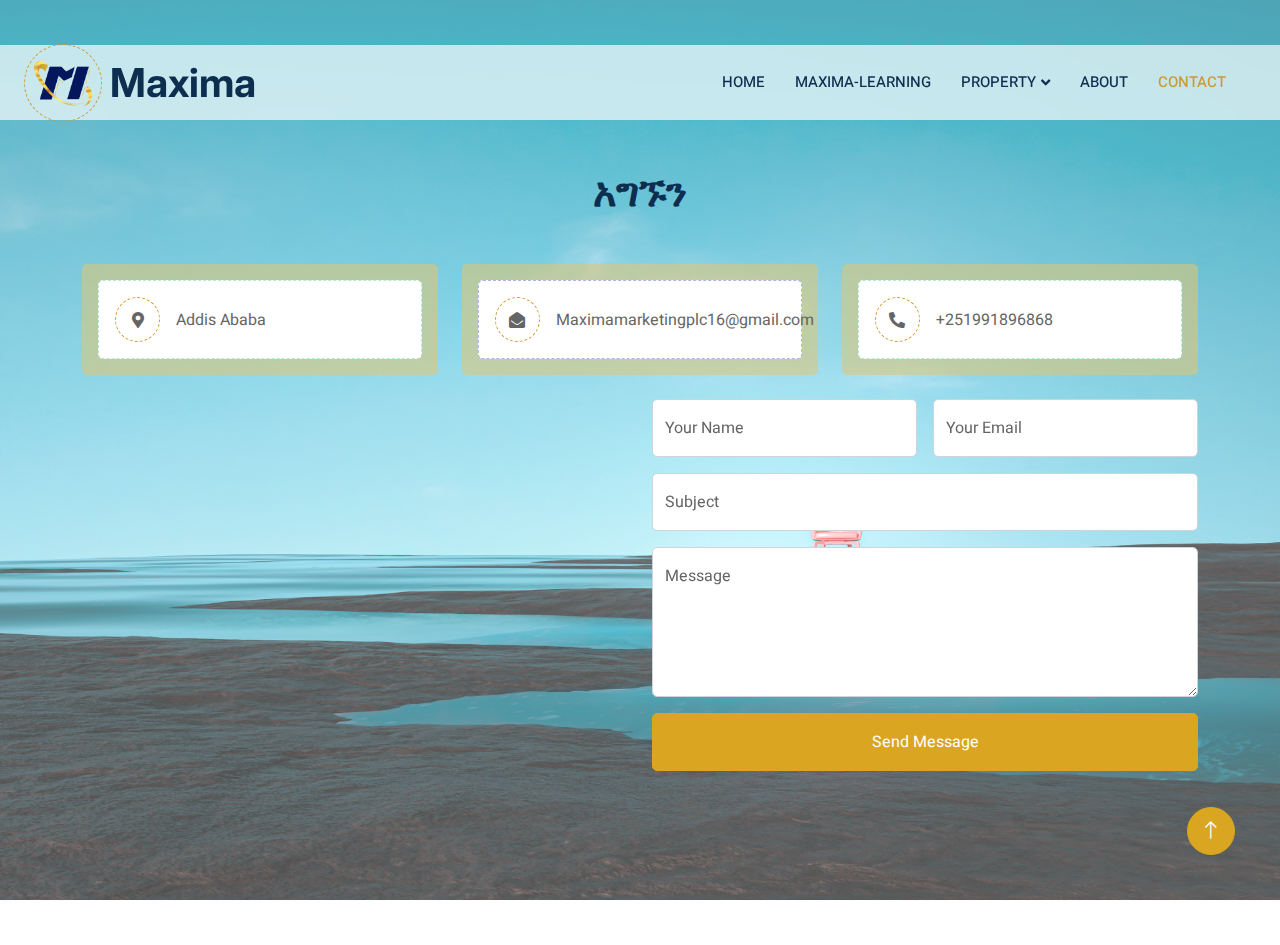
<file: contact.html>
<!DOCTYPE html>
<html lang="en">

<head>
    <meta charset="utf-8">
    <title>Maxima</title>
    <link rel="icon" href="img/maxima.png">
    <meta content="width=device-width, initial-scale=1.0" name="viewport">
    <meta content="" name="keywords">
    <meta content="" name="description">

    <!-- Favicon -->
    <link href="img/favicon.ico" rel="icon">

    <!-- Google Web Fonts -->
    <link rel="preconnect" href="https://fonts.googleapis.com">
    <link rel="preconnect" href="https://fonts.gstatic.com" crossorigin>
    <link href="https://fonts.googleapis.com/css2?family=Heebo:wght@400;500;600&family=Inter:wght@700;800&display=swap" rel="stylesheet">
    
    <!-- Icon Font Stylesheet -->
    <link href="https://cdnjs.cloudflare.com/ajax/libs/font-awesome/5.10.0/css/all.min.css" rel="stylesheet">
    <link href="https://cdn.jsdelivr.net/npm/bootstrap-icons@1.4.1/font/bootstrap-icons.css" rel="stylesheet">

    <!-- Libraries Stylesheet -->
    <link href="lib/animate/animate.min.css" rel="stylesheet">
    <link href="lib/owlcarousel/assets/owl.carousel.min.css" rel="stylesheet">

    <!-- Customized Bootstrap Stylesheet -->
    <link href="css/bootstrap.min.css" rel="stylesheet">

    <!-- Template Stylesheet -->
    <link href="css/style.css" rel="stylesheet">
</head>

<body>
    <div class="container-xxl p-0">
        <!-- Spinner Start -->
        <div id="spinner" class="show bg-white position-fixed translate-middle w-100 vh-100 top-50 start-50 d-flex align-items-center justify-content-center">
            <div class="spinner-border text-primary" style="width: 3rem; height: 3rem;" role="status">
                <span class="sr-only">Loading...</span>
            </div>
        </div>
        <!-- Spinner End -->


         <!-- Navbar Start -->
         <div class="container-fluid   nav-bar ">
          <nav class="navbar navbar-expand-lg navbar-light py-0 px-4">
              <a href="index.html" class="navbar-brand d-flex align-items-center text-center">
                  <div class="icon p-2 me-2">
                      <img class="img-fluid" src="img/logo.png" alt="Icon" style="width: 60px; height: 60px;">
                  </div>
                  <h1 class="m-0 text-primary">Maxima</h1>
              </a>
              <button type="button" class="navbar-toggler" data-bs-toggle="collapse" data-bs-target="#navbarCollapse">
                  <span class="navbar-toggler-icon"></span>
              </button>
              <div class="collapse navbar-collapse" id="navbarCollapse">
                  <div class="navbar-nav ms-auto">
                      <a href="index.html" class="nav-item nav-link ">Home</a>
                      <a href="elearning.html" class="nav-item nav-link ">Maxima-Learning</a>   
                      <div class="nav-item dropdown">
                          <a href="#" class="nav-link dropdown-toggle" data-bs-toggle="dropdown">Property</a>
                          <div class="dropdown-menu rounded-0 m-0">
                              <a href="property-list.html" class="dropdown-item">Home and Car</a>
                              
                          </div>
                      </div>
                      <a href="about.html" class="nav-item nav-link ">About</a>
                      <a href="contact.html" class="nav-item nav-link active">Contact</a>
                  
          </nav>
      </div>
      <!-- Navbar End -->
        <!-- Contact Start -->
        <div class="container-xxl py-5">
            <div class="container">
                <div class="text-center mx-auto mb-5 wow fadeInUp" data-wow-delay="0.1s" style="max-width: 600px;">
                    <h1 class="mb-3">አግኙን</h1>
                    <p></p>
                </div>
                <div class="row g-4">
                    <div class="col-12">
                        <div class="row gy-4">
                            <div class="col-md-6 col-lg-4 wow fadeIn" data-wow-delay="0.1s">
                                <div class="bg-light rounded p-3">
                                    <div class="d-flex align-items-center bg-white rounded p-3" style="border: 1px dashed rgba(0, 185, 142, .3)">
                                        <div class="icon me-3" style="width: 45px; height: 45px;">
                                            <i class="fa fa-map-marker-alt text-primary"></i>
                                        </div>
                                        <span>Addis Ababa</span>
                                    </div>
                                </div>
                            </div>
                            <div class="col-md-6 col-lg-4 wow fadeIn" data-wow-delay="0.3s">
                                <div class="bg-light rounded p-3">
                                    <div class="d-flex align-items-center bg-white rounded p-3" style="border: 1px dashed rgba(3, 0, 185, 0.3)">
                                        <div class="icon me-3" style="width: 45px; height: 45px;">
                                            <i class="fa fa-envelope-open text-primary"></i>
                                        </div>
                                        <span>Maximamarketingplc16@gmail.com</span>
                                    </div>
                                </div>
                            </div>
                            <div class="col-md-6 col-lg-4 wow fadeIn" data-wow-delay="0.5s">
                                <div class="bg-light rounded p-3">
                                    <div class="d-flex align-items-center bg-white rounded p-3" style="border: 1px dashed rgba(0, 185, 142, .3)">
                                        <div class="icon me-3" style="width: 45px; height: 45px;">
                                            <i class="fa fa-phone-alt text-primary"></i>
                                        </div>
                                        <span>+251991896868</span>
                                    </div>
                                </div>
                            </div>
                        </div>
                    </div>
                    <div class="col-md-6 wow fadeInUp" data-wow-delay="0.1s">
                        <iframe src="https://www.google.com/maps/embed?pb=!1m14!1m8!1m3!1d246.2910050970693!2d38.6942972!3d9.0037588!3m2!1i1024!2i768!4f13.1!3m3!1m2!1s0x164b8701d158fa5f%3A0xdf9855df4da945b2!2sCommercal%20Bank%20of%20Ethiopia%20Betel%20Branch!5e0!3m2!1sen!2set!4v1699549174452!5m2!1sen!2set" width="600" height="450" style="border:0;" allowfullscreen="" loading="lazy" referrerpolicy="no-referrer-when-downgrade"></iframe>
                    </div>
                    <div class="col-md-6">
                        <div class="wow fadeInUp" data-wow-delay="0.5s">
            
                            <form>
                                <div class="row g-3">
                                    <div class="col-md-6">
                                        <div class="form-floating">
                                            <input type="text" class="form-control" id="name" placeholder="Your Name">
                                            <label for="name">Your Name</label>
                                        </div>
                                    </div>
                                    <div class="col-md-6">
                                        <div class="form-floating">
                                            <input type="email" class="form-control" id="email" placeholder="Your Email">
                                            <label for="email">Your Email</label>
                                        </div>
                                    </div>
                                    <div class="col-12">
                                        <div class="form-floating">
                                            <input type="text" class="form-control" id="subject" placeholder="Subject">
                                            <label for="subject">Subject</label>
                                        </div>
                                    </div>
                                    <div class="col-12">
                                        <div class="form-floating">
                                            <textarea class="form-control" placeholder="Leave a message here" id="message" style="height: 150px"></textarea>
                                            <label for="message">Message</label>
                                        </div>
                                    </div>
                                    <div class="col-12">
                                        <button class="btn btn-primary w-100 py-3" type="submit">Send Message</button>
                                    </div>
                                </div>
                            </form>
                        </div>
                    </div>
                </div>
            </div>
        </div>
        <!-- Contact End -->

  

        <!-- Back to Top -->
        <a href="#" class="btn btn-lg btn-primary btn-lg-square back-to-top"><i class="bi bi-arrow-up"></i></a>
    </div>

    <!-- JavaScript Libraries -->
    <script src="https://code.jquery.com/jquery-3.4.1.min.js"></script>
    <script src="https://cdn.jsdelivr.net/npm/bootstrap@5.0.0/dist/js/bootstrap.bundle.min.js"></script>
    <script src="lib/wow/wow.min.js"></script>
    <script src="lib/easing/easing.min.js"></script>
    <script src="lib/waypoints/waypoints.min.js"></script>
    <script src="lib/owlcarousel/owl.carousel.min.js"></script>

    <!-- Template Javascript -->
    <script src="js/main.js"></script>

  </body>
</html>
</file>
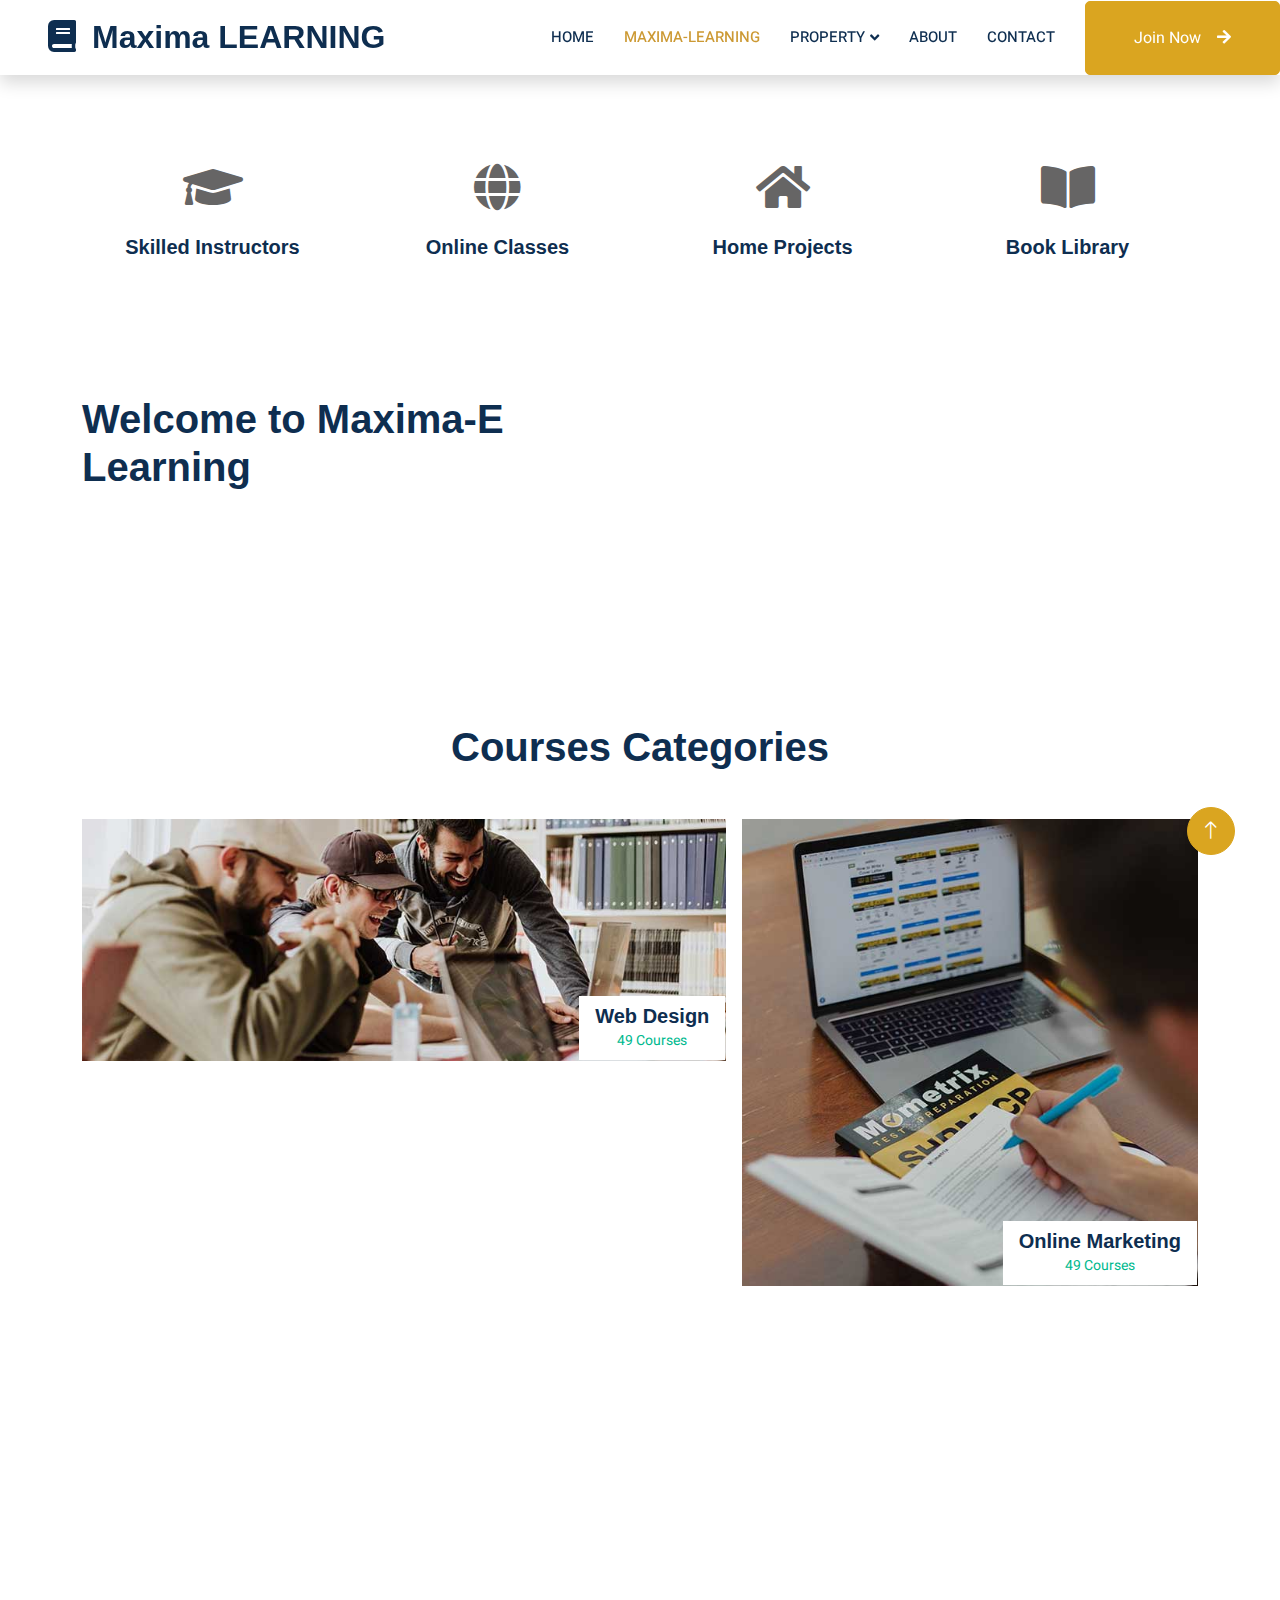
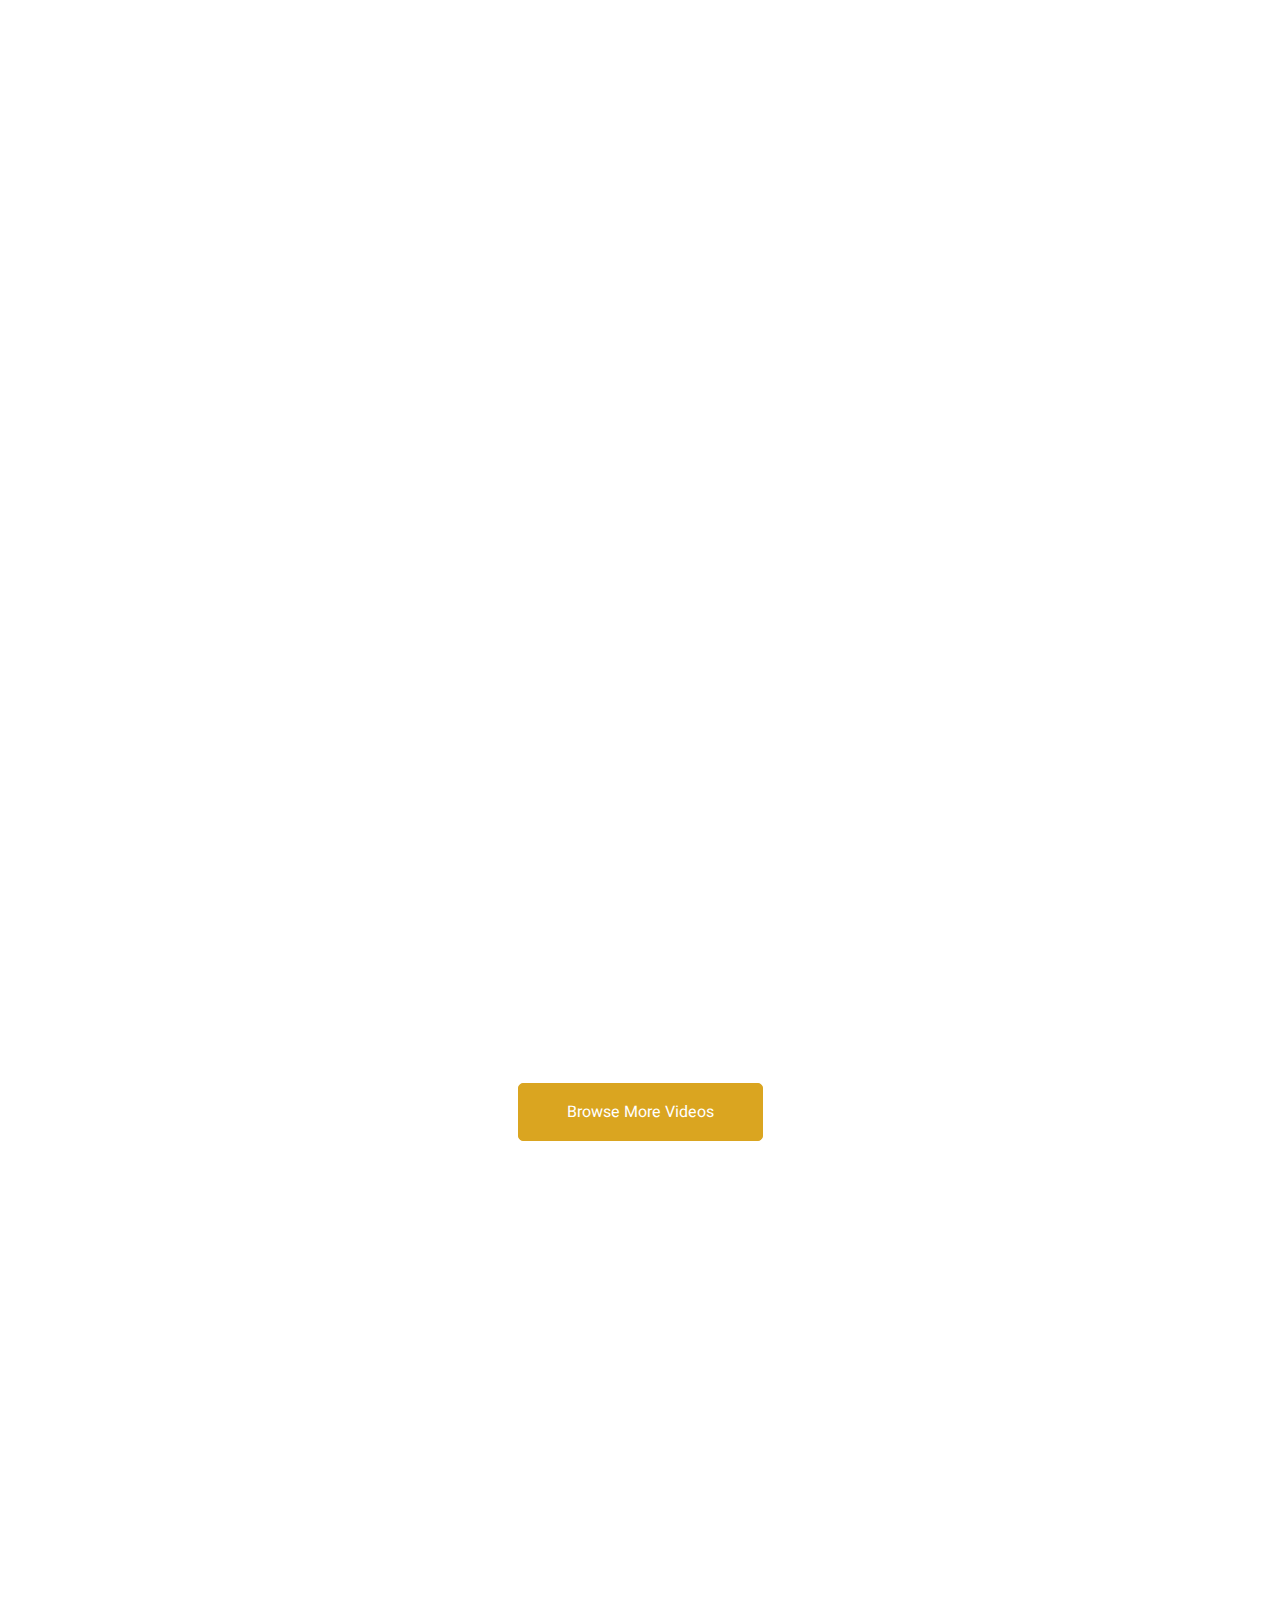
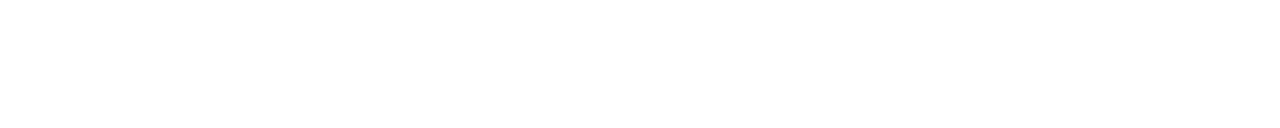
<file: elearning.html>
<!DOCTYPE html>
<html lang="en">

<head>
    <meta charset="utf-8">
    <title>E-LEARNING</title>
    <link rel="icon" href="img/maxima.png">
    <meta content="width=device-width, initial-scale=1.0" name="viewport">
    <meta content="" name="keywords">
    <meta content="" name="description">

    <!-- Favicon -->
    <link href="img/favicon.ico" rel="icon">

    <!-- Google Web Fonts -->
    <link rel="preconnect" href="https://fonts.googleapis.com">
    <link rel="preconnect" href="https://fonts.gstatic.com" crossorigin>
    <link href="https://fonts.googleapis.com/css2?family=Heebo:wght@400;500;600&family=Nunito:wght@600;700;800&display=swap" rel="stylesheet">

    <!-- Icon Font Stylesheet -->
    <link href="https://cdnjs.cloudflare.com/ajax/libs/font-awesome/5.10.0/css/all.min.css" rel="stylesheet">
    <link href="https://cdn.jsdelivr.net/npm/bootstrap-icons@1.4.1/font/bootstrap-icons.css" rel="stylesheet">

    <!-- Libraries Stylesheet -->
    <link href="lib/animate/animate.min.css" rel="stylesheet">
    <link href="lib/owlcarousel/assets/owl.carousel.min.css" rel="stylesheet">

    <!-- Customized Bootstrap Stylesheet -->
    <link href="css/bootstrap.min.css" rel="stylesheet">

    <!-- Template Stylesheet -->
    <link href="css/style.css" rel="stylesheet">
</head>

<body>
    <div class="bg-white">
    <!-- Spinner Start -->
    <div id="spinner" class="show bg-white position-fixed translate-middle w-100 vh-100 top-50 start-50 d-flex align-items-center justify-content-center">
        <div class="spinner-border text-primary" style="width: 3rem; height: 3rem;" role="status">
            <span class="sr-only">Loading...</span>
        </div>
    </div>
    <!-- Spinner End -->


    <!-- Navbar Start -->
    <nav class="navbar navbar-expand-lg bg-white navbar-light shadow sticky-top p-0">
        <a href="index.html" class="navbar-brand d-flex align-items-center px-4 px-lg-5">
            <h2 class="m-0 text-primary"><i class="fa fa-book me-3"></i>Maxima LEARNING</h2>
        </a>
        <button type="button" class="navbar-toggler me-4" data-bs-toggle="collapse" data-bs-target="#navbarCollapse">
            <span class="navbar-toggler-icon"></span>
        </button>
        <div class="collapse navbar-collapse" id="navbarCollapse">
            <div class="navbar-nav ms-auto p-4 p-lg-0">
                 <a href="index.html" class="nav-item nav-link ">Home</a>
                        <a href="elearning.html" class="nav-item nav-link active ">Maxima-Learning</a>   
                        <div class="nav-item dropdown">
                            <a href="#" class="nav-link dropdown-toggle" data-bs-toggle="dropdown">Property</a>
                            <div class="dropdown-menu rounded-0 m-0">
                                <a href="property-list.html" class="dropdown-item">Home and Car</a>
                                
                            </div>
                        </div>
                        <a href="about.html" class="nav-item nav-link ">About</a>
                        <a href="contact.html" class="nav-item nav-link">Contact</a>
                    
            </div>
            <a href="" class="btn btn-primary py-4 px-lg-5 d-none d-lg-block">Join Now<i class="fa fa-arrow-right ms-3"></i></a>
        </div>
    </nav>
    <!-- Navbar End -->

    <!-- Service Start -->
    <div class="container-xxl py-5 ">
        <div class="container T-icon">
            <div class="row g-4 ">
                <div class="col-lg-3 col-sm-6 wow fadeInUp" data-wow-delay="0.1s">
                    <div class="service-item text-center pt-3">
                        <div class="p-4">
                            <i class="fa fa-3x fa-graduation-cap text-primary mb-4"></i>
                            <h5 class="mb-3">Skilled Instructors</h5>
                        </div>
                    </div>
                </div>
                <div class="col-lg-3 col-sm-6 wow fadeInUp" data-wow-delay="0.3s">
                    <div class="service-item text-center pt-3">
                        <div class="p-4">
                            <i class="fa fa-3x fa-globe text-primary mb-4"></i>
                            <h5 class="mb-3">Online Classes</h5>
                        </div>
                    </div>
                </div>
                <div class="col-lg-3 col-sm-6 wow fadeInUp" data-wow-delay="0.5s">
                    <div class="service-item text-center pt-3">
                        <div class="p-4">
                            <i class="fa fa-3x fa-home text-primary mb-4"></i>
                            <h5 class="mb-3">Home Projects</h5>
                        </div>
                    </div>
                </div>
                <div class="col-lg-3 col-sm-6 wow fadeInUp" data-wow-delay="0.7s">
                    <div class="service-item text-center pt-3">
                        <div class="p-4">
                            <i class="fa fa-3x fa-book-open text-primary mb-4"></i>
                            <h5 class="mb-3">Book Library</h5>
                        </div>
                    </div>
                </div>
            </div>
        </div>
    </div>
    <!-- Service End -->


    <!-- About Start -->
    <div class="container-xxl py-5">
        <div class="container">
            <div class="row g-5">
                
                <div class="col-lg-6 wow fadeInUp" data-wow-delay="0.3s">
                    <h1 class="mb-4">Welcome to Maxima-E Learning</h1>
                    <div class="row gy-2 gx-4 mb-4">
                        <div class="col-sm-6">
                            <p class="mb-0"><i class="fa fa-arrow-right text-primary me-2"></i>Skilled Instructors</p>
                        </div>
                        <div class="col-sm-6">
                            <p class="mb-0"><i class="fa fa-arrow-right text-primary me-2"></i>Online Classes</p>
                        </div>
                        <div class="col-sm-6">
                            <p class="mb-0"><i class="fa fa-arrow-right text-primary me-2"></i>International Certificate</p>
                        </div>
                        <div class="col-sm-6">
                            <p class="mb-0"><i class="fa fa-arrow-right text-primary me-2"></i>Skilled Instructors</p>
                        </div>
                        <div class="col-sm-6">
                            <p class="mb-0"><i class="fa fa-arrow-right text-primary me-2"></i>Online Classes</p>
                        </div>
                        <div class="col-sm-6">
                            <p class="mb-0"><i class="fa fa-arrow-right text-primary me-2"></i>International Certificate</p>
                        </div>
                    </div>
                </div>
            </div>
        </div>
    </div>
    <!-- About End -->


    <!-- Categories Start -->
    <div class="container-xxl py-5  category">
        <div class="container">
            <div class="text-center wow fadeInUp" data-wow-delay="0.1s">
                <h1 class="mb-5">Courses Categories</h1>
            </div>
            <div class="row g-3">
                <div class="col-lg-7 col-md-6">
                    <div class="row g-3">
                        <div class="col-lg-12 col-md-12 wow zoomIn" data-wow-delay="0.1s">
                            <a class="position-relative d-block overflow-hidden" href="">
                                <img class="img-fluid" src="img/cat-1.jpg" alt="">
                                <div class="bg-white text-center position-absolute bottom-0 end-0 py-2 px-3" style="margin: 1px;">
                                    <h5 class="m-0">Web Design</h5>
                                    <small class="text-primary">49 Courses</small>
                                </div>
                            </a>
                        </div>
                        <div class="col-lg-6 col-md-12 wow zoomIn" data-wow-delay="0.3s">
                            <a class="position-relative d-block overflow-hidden" href="">
                                <img class="img-fluid" src="img/cat-2.jpg" alt="">
                                <div class="bg-white text-center position-absolute bottom-0 end-0 py-2 px-3" style="margin: 1px;">
                                    <h5 class="m-0">Graphic Design</h5>
                                    <small class="text-primary">49 Courses</small>
                                </div>
                            </a>
                        </div>
                        <div class="col-lg-6 col-md-12 wow zoomIn" data-wow-delay="0.5s">
                            <a class="position-relative d-block overflow-hidden" href="">
                                <img class="img-fluid" src="img/cat-3.jpg" alt="">
                                <div class="bg-white text-center position-absolute bottom-0 end-0 py-2 px-3" style="margin: 1px;">
                                    <h5 class="m-0">Video Editing</h5>
                                    <small class="text-primary">49 Courses</small>
                                </div>
                            </a>
                        </div>
                    </div>
                </div>
                <div class="col-lg-5 col-md-6 wow zoomIn" data-wow-delay="0.7s" style="min-height: 350px;">
                    <a class="position-relative d-block h-100 overflow-hidden" href="">
                        <img class="img-fluid position-absolute w-100 h-100" src="img/cat-4.jpg" alt="" style="object-fit: cover;">
                        <div class="bg-white text-center position-absolute bottom-0 end-0 py-2 px-3" style="margin:  1px;">
                            <h5 class="m-0">Online Marketing</h5>
                            <small class="text-primary">49 Courses</small>
                        </div>
                    </a>
                </div>
            </div>
        </div>
    </div>
    <!-- Categories Start -->


    <!-- Courses Start -->
    <div class="container-xxl py-5">
        <div class="container">
            <div class="text-center wow fadeInUp" data-wow-delay="0.1s">
                <h6 class="section-title bg-white text-center text-primary px-3">Courses</h6>
                <h1 class="mb-5">Popular Courses</h1>
            </div>
            <div class="row g-4 justify-content-center">
               
                <div class="col-lg-4 col-md-6 wow fadeInUp" data-wow-delay="0.3s">
                    <div class="course-item bg-light">
                        <div class="position-relative overflow-hidden">
                            <img class="card-img-bottom" src="img/course-2.jpg" alt="">
                            <div class="w-100 d-flex justify-content-center position-absolute bottom-0 start-0 mb-4">
                            </div>
                        </div>
                        <div class="text-center p-4 pb-0">
                            <h5 class="mb-4">Web Design & Development Course for Beginners</h5>
                        </div>
                        <div class="d-flex border-top">
                            <small class="flex-fill text-center border-end py-2"><i class="fa fa-user-tie text-primary me-2"></i>beki</small>
                            <small class="flex-fill text-center border-end py-2"><i class="fa fa-clock text-primary me-2"></i>1.49 Hrs</small>
                        </div>
                    </div>
                </div>
                <div class="col-lg-4 col-md-6 wow fadeInUp" data-wow-delay="0.3s">
                    <div class="course-item bg-light">
                        <div class="position-relative overflow-hidden">
                            <img class="card-img-bottom" src="img/course-2.jpg" alt="">
                            <div class="w-100 d-flex justify-content-center position-absolute bottom-0 start-0 mb-4">
                            </div>
                        </div>
                        <div class="text-center p-4 pb-0">
                            <h5 class="mb-4">Web Design & Development Course for Beginners</h5>
                        </div>
                        <div class="d-flex border-top">
                            <small class="flex-fill text-center border-end py-2"><i class="fa fa-user-tie text-primary me-2"></i>beki</small>
                            <small class="flex-fill text-center border-end py-2"><i class="fa fa-clock text-primary me-2"></i>1.49 Hrs</small>
                        </div>
                    </div>
                </div>
                <div class="col-lg-4 col-md-6 wow fadeInUp" data-wow-delay="0.3s">
                    <div class="course-item bg-light">
                        <div class="position-relative overflow-hidden">
                            <img class="card-img-bottom" src="img/course-2.jpg" alt="">
                            <div class="w-100 d-flex justify-content-center position-absolute bottom-0 start-0 mb-4">
                            </div>
                        </div>
                        <div class="text-center p-4 pb-0">
                            <h5 class="mb-4">Web Design & Development Course for Beginners</h5>
                        </div>
                        <div class="d-flex border-top">
                            <small class="flex-fill text-center border-end py-2"><i class="fa fa-user-tie text-primary me-2"></i>beki</small>
                            <small class="flex-fill text-center border-end py-2"><i class="fa fa-clock text-primary me-2"></i>1.49 Hrs</small>
                        </div>
                    </div>
                </div>
                <div class="col-lg-4 col-md-6 wow fadeInUp" data-wow-delay="0.3s">
                    <div class="course-item bg-light">
                        <div class="position-relative overflow-hidden">
                            <img class="card-img-bottom" src="img/course-2.jpg" alt="">
                            <div class="w-100 d-flex justify-content-center position-absolute bottom-0 start-0 mb-4">
                            </div>
                        </div>
                        <div class="text-center p-4 pb-0">
                            <h5 class="mb-4">Web Design & Development Course for Beginners</h5>
                        </div>
                        <div class="d-flex border-top">
                            <small class="flex-fill text-center border-end py-2"><i class="fa fa-user-tie text-primary me-2"></i>beki </small>
                            <small class="flex-fill text-center border-end py-2"><i class="fa fa-clock text-primary me-2"></i>1.49 Hrs</small>
                        </div>
                    </div>
                </div>
                <div class="col-lg-4 col-md-6 wow fadeInUp" data-wow-delay="0.3s">
                    <div class="course-item bg-light">
                        <div class="position-relative overflow-hidden">
                            <img class="card-img-bottom" src="img/course-2.jpg" alt="">
                            <div class="w-100 d-flex justify-content-center position-absolute bottom-0 start-0 mb-4">
                            </div>
                        </div>
                        <div class="text-center p-4 pb-0">
                            <h5 class="mb-4">Web Design & Development Course for Beginners</h5>
                        </div>
                        <div class="d-flex border-top">
                            <small class="flex-fill text-center border-end py-2"><i class="fa fa-user-tie text-primary me-2"></i>beki</small>
                            <small class="flex-fill text-center border-end py-2"><i class="fa fa-clock text-primary me-2"></i>1.49 Hrs</small>
                        </div>
                    </div>
                </div>
                <div class="col-lg-4 col-md-6 wow fadeInUp" data-wow-delay="0.3s">
                    <div class="course-item bg-light">
                        <div class="position-relative overflow-hidden">
                            <img class="card-img-bottom" src="img/course-2.jpg" alt="">
                            <div class="w-100 d-flex justify-content-center position-absolute bottom-0 start-0 mb-4">
                            </div>
                        </div>
                        <div class="text-center p-4 pb-0">
                            <h5 class="mb-4">Web Design & Development Course for Beginners</h5>
                        </div>
                        <div class="d-flex border-top">
                            <small class="flex-fill text-center border-end py-2"><i class="fa fa-user-tie text-primary me-2"></i>beki</small>
                            <small class="flex-fill text-center border-end py-2"><i class="fa fa-clock text-primary me-2"></i>1.49 Hrs</small>
                        </div>
                    </div>
                </div>
                <div class="col-lg-4 col-md-6 wow fadeInUp" data-wow-delay="0.3s">
                    <div class="course-item bg-light">
                        <div class="position-relative overflow-hidden">
                            <img class="card-img-bottom" src="img/course-2.jpg" alt="">
                            <div class="w-100 d-flex justify-content-center position-absolute bottom-0 start-0 mb-4">
                            </div>
                        </div>
                        <div class="text-center p-4 pb-0">
                            <h5 class="mb-4">Web Design & Development Course for Beginners</h5>
                        </div>
                        <div class="d-flex border-top">
                            <small class="flex-fill text-center border-end py-2"><i class="fa fa-user-tie text-primary me-2"></i>beki</small>
                            <small class="flex-fill text-center border-end py-2"><i class="fa fa-clock text-primary me-2"></i>1.49 Hrs</small>
                        </div>
                    </div>
                </div>
                <div class="col-lg-4 col-md-6 wow fadeInUp" data-wow-delay="0.3s">
                    <div class="course-item bg-light">
                        <div class="position-relative overflow-hidden">
                            <img class="card-img-bottom" src="img/course-2.jpg" alt="">
                            <div class="w-100 d-flex justify-content-center position-absolute bottom-0 start-0 mb-4">
                            </div>
                        </div>
                        <div class="text-center p-4 pb-0">
                            <h5 class="mb-4">Web Design & Development Course for Beginners</h5>
                        </div>
                        <div class="d-flex border-top">
                            <small class="flex-fill text-center border-end py-2"><i class="fa fa-user-tie text-primary me-2"></i>beki </small>
                            <small class="flex-fill text-center border-end py-2"><i class="fa fa-clock text-primary me-2"></i>1.49 Hrs</small>
                        </div>
                    </div>
                </div>
                <div class="col-lg-4 col-md-6 wow fadeInUp" data-wow-delay="0.3s">
                    <div class="course-item bg-light">
                        <div class="position-relative overflow-hidden">
                            <img class="card-img-bottom" src="img/course-2.jpg" alt="">
                            <div class="w-100 d-flex justify-content-center position-absolute bottom-0 start-0 mb-4">
                            </div>
                        </div>
                        <div class="text-center p-4 pb-0">
                            <h5 class="mb-4">Web Design & Development Course for Beginners</h5>
                        </div>
                        <div class="d-flex border-top">
                            <small class="flex-fill text-center border-end py-2"><i class="fa fa-user-tie text-primary me-2"></i>beki </small>
                            <small class="flex-fill text-center border-end py-2"><i class="fa fa-clock text-primary me-2"></i>1.49 Hrs</small>
                        </div>
                    </div>
                </div>
            </div>
            
            <div class=" my-3 col-12 text-center">
                 <a class="btn btn-primary py-3 px-5" href="">Browse More Videos </a>
            </div>

        </div>
    </div>
    <!-- Courses End -->


    <!-- Footer Start -->
    <div class="container-fluid text-light footer pt-5 mt-5 wow fadeIn" data-wow-delay="0.1s" style="background-color: rgb(0, 0, 36);">
        <div class="container py-5">
            <div class="row g-5" style="display: flex; justify-content: space-between;">
            
                 
                <div class="col"  >
                     <iframe src="https://www.google.com/maps/embed?pb=!1m18!1m12!1m3!1d246.2910051272823!2d38.694297228364555!3d9.003758755642135!2m3!1f0!2f0!3f0!3m2!1i1024!2i768!4f13.1!3m3!1m2!1s0x164b8701d158fa5f%3A0xdf9855df4da945b2!2sCommercal%20Bank%20of%20Ethiopia%20Betel%20Branch!5e0!3m2!1sen!2set!4v1699399079606!5m2!1sen!2set" width="400" height="250" style="border:0;" allowfullscreen="" loading="lazy" referrerpolicy="no-referrer-when-downgrade"></iframe>
                </div>

                <div class="col-md-3">
                    <h4 class="text-white mb-3">Contact</h4>
                    <p class="mb-2"><i class="fa fa-map-marker-alt me-3"></i>Addis Ababa</p>
                    <p class="mb-2"><i class="fa fa-phone-alt me-3"></i>+251991896868</p>
                    <p class="mb-2"><i class="fa fa-envelope me-3"></i>Maximamarketingplc16@gmail.c</p>
                    <div class="d-flex pt-2">
                        <a class="btn btn-outline-light btn-social" href=""><i class="fab fa-twitter"></i></a>
                        <a class="btn btn-outline-light btn-social" href=""><i class="fab fa-facebook-f"></i></a>
                        <a class="btn btn-outline-light btn-social" href=""><i class="fab fa-youtube"></i></a>
                        <a class="btn btn-outline-light btn-social" href="https://www.tiktok.com/@maxima.marketing.plc?is_from_webapp=1&sender_device=pc"><svg xmlns="http://www.w3.org/2000/svg" width="16" height="16" fill="currentColor" class="bi bi-tiktok" viewBox="0 0 16 16">
                            <path d="M9 0h1.98c.144.715.54 1.617 1.235 2.512C12.895 3.389 13.797 4 15 4v2c-1.753 0-3.07-.814-4-1.829V11a5 5 0 1 1-5-5v2a3 3 0 1 0 3 3V0Z"/>
                          </svg></a>
                        <a class="btn btn-outline-light btn-social" href=" https://t.me/Maximamarketingpl "><i class="bi bi-telegram"></i></a>
                        
                    </div>
                </div>
            
                <div class="col">
                    <h4 class="text-white mb-3">Newsletter</h4>
                    <p>ዜናዎቻችን እንዳያመልጥዎ ኢሜልዎን ያስገቡ እና የእኛን ዜና ያግኙ </p>
                    <div class="position-relative mx-auto" style="max-width: 400px;">
                        <input class="form-control border-0 w-100 py-3 ps-4 pe-5" type="text" placeholder="Your email">
                        <button type="button" class="btn btn-primary py-2 position-absolute top-0 end-0 mt-2 me-2">SignUp</button>
                    </div>
                </div>
            </div>
        </div>
        <div class="container">
            <div class="copyright">
                <div class="row">
                    <div class="col-md-6 text-center text-md-start mb-3 mb-md-0">
                        &copy;
                        Designed By <a class="border-bottom" href="">Bereket Yosef</a>
                    </div>
                    <div class="col-md-6 text-center text-md-end">
                        <div class="footer-menu">
                            <a href="index.html">Home</a>
                            <a href="contact.html">Help</a>
                        </div>
                    </div>
                </div>
            </div>
        </div>
    </div>
    <!-- Footer End -->


    <!-- Back to Top -->
    <a href="#" class="btn btn-lg btn-primary btn-lg-square back-to-top"><i class="bi bi-arrow-up"></i></a>


    <!-- JavaScript Libraries -->
    <script src="https://code.jquery.com/jquery-3.4.1.min.js"></script>
    <script src="https://cdn.jsdelivr.net/npm/bootstrap@5.0.0/dist/js/bootstrap.bundle.min.js"></script>
    <script src="lib/wow/wow.min.js"></script>
    <script src="lib/easing/easing.min.js"></script>
    <script src="lib/waypoints/waypoints.min.js"></script>
    <script src="lib/owlcarousel/owl.carousel.min.js"></script>

    <!-- Template Javascript -->
    <script src="js/main.js"></script>
</div>
</body>

</html>
</file>
<file: css/style.css>
/********** Template CSS **********/
:root {
    --primary: #CC9933;
    --secondary:gold;
    --light: #fafdef;
    --dark: #0E2E50;
    --lightgold: rgba(185, 182, 0, 0.3) ;
}
body {
    background-image: linear-gradient(rgba(255, 255, 255, 0.3),rgba(255, 255, 255, 0.3)), url("bg.jpg");
    background-repeat: no-repeat;
    background-position: center center;
    background-attachment: fixed;
    background-size: cover;
    height: 100vh;
    width: 100%;
}
p{
    color: white;
}

body{background-color: transparent;}

.container-fluid{
    background-color:rgba(255, 255, 255, 0.4);
    backdrop-filter: blur(25px);
    
}
.back-to-top {
    position: fixed;
    display: none;
    right: 45px;
    bottom: 45px;
    z-index: 99;
}


/*** Spinner ***/
#spinner {
    opacity: 0;
    visibility: hidden;
    transition: opacity .5s ease-out, visibility 0s linear .5s;
    z-index: 99999;
}

#spinner.show {
    transition: opacity .5s ease-out, visibility 0s linear 0s;
    visibility: visible;
    opacity: 1;
}


/*** Button ***/
.btn {
    transition: .5s;
}

.btn.btn-primary,
.btn.btn-secondary {
    color: #ffffff;
}

.btn-square {
    width: 38px;
    height: 38px;
}

.btn-sm-square {
    width: 32px;
    height: 32px;
}

.btn-lg-square {
    width: 48px;
    height: 48px;
}

.btn-square,
.btn-sm-square,
.btn-lg-square {
    padding: 0;
    display: flex;
    align-items: center;
    justify-content: center;
    font-weight: normal;
    border-radius: 50px;
}


/*** Navbar ***/
.nav-bar {
    position: relative;
    margin-top: 45px;
    padding: 0;
    transition: 0.5s;
    z-index: 9999;
}

.nav-bar.sticky-top {
    position: sticky;
    padding: 0;
    background-color: transparent;
    z-index: 9999;
}

.navbar {
    background-color: rgba(255, 255, 255, 0.11);
    backdrop-filter: blur(25px)
}

.navbar .dropdown-toggle::after {
    border: none;
    content: "\f107";
    font-family: "Font Awesome 5 Free";
    font-weight: 900;
    vertical-align: middle;
    margin-left: 5px;
    transition: .5s;
}

.navbar .dropdown-toggle[aria-expanded=true]::after {
    transform: rotate(-180deg);
}

.navbar-light .navbar-nav .nav-link {
    margin-right: 30px;
    padding: 25px 0;
    color: #FFFFFF;
    font-size: 15px;
    text-transform: uppercase;
    outline: none;
}

.navbar-light .navbar-nav .nav-link:hover,
.navbar-light .navbar-nav .nav-link.active {
    color: var(--primary);
}

@media (max-width: 991.98px) {
    .nav-bar {
        margin: 0;
        padding: 0;
    }

    .navbar-light .navbar-nav .nav-link  {
        margin-right: 0;
        padding: 10px 0;
    }

    .navbar-light .navbar-nav {
        border-top: 1px solid #EEEEEE;
    }
}

.navbar-light .navbar-brand {
    height: 75px;
}

.navbar-light .navbar-nav .nav-link {
    color: var(--dark);
    font-weight: 500;
}

@media (min-width: 992px) {
    .navbar .nav-item .dropdown-menu {
        display: block;
        top: 100%;
        margin-top: 0;
        transform: rotateX(-75deg);
        transform-origin: 0% 0%;
        opacity: 0;
        visibility: hidden;
        transition: .5s;
        
    }

    .navbar .nav-item:hover .dropdown-menu {
        transform: rotateX(0deg);
        visibility: visible;
        transition: .5s;
        opacity: 1;
    }
}


/*** Header ***/
@media (min-width: 992px) {
    .header {
        margin-top: 100px;
    }
}

.header-carousel .owl-nav {
    position: absolute;
    top: 50%;
    left: -25px;
    transform: translateY(-50%);
    display: flex;
    flex-direction: column;
}

.header-carousel .owl-nav .owl-prev,
.header-carousel .owl-nav .owl-next {
    margin: 7px 0;
    width: 50px;
    height: 50px;
    display: flex;
    align-items: center;
    justify-content: center;
    /* color: #FFFFFF; */
    /* background: var(--primary); */
    border-radius: 40px;
    font-size: 20px;
    transition: .5s;
}

.header-carousel .owl-nav .owl-prev:hover,
.header-carousel .owl-nav .owl-next:hover {
    background: var(--dark);
}

@media (max-width: 768px) {
    .header-carousel .owl-nav {
        left: 25px;
    }
}

.breadcrumb-item + .breadcrumb-item::before {
    color: #DDDDDD;
}


/*** Icon ***/
.icon {
    padding: 15px;
    display: inline-flex;
    align-items: center;
    justify-content: center;
    border-radius: 50px;
    border: 1px dashed var(--primary) !important;
}


/*** About ***/
.about-img img {
    position: relative;
    z-index: 2;
}

.about-img::before {
    position: absolute;
    content: "";
    top: 0;
    left: -50%;
    width: 100%;
    height: 100%;
    background: var(--primary);
    transform: skew(20deg);
    z-index: 1;
}


/*** Category ***/
.cat-item div {
    background: #FFFFFF;
    border: 1px dashed --lightgold;
    transition: .5s;
}

.cat-item:hover div {
    background: var(--primary);
    border-color: transparent;
}

.cat-item div * {
    transition: .5s;
}

.cat-item:hover div * {
    color: #FFFFFF !important;
}


/*** Property List ***/
.nav-pills .nav-item .btn {
    color: var(--dark);
}

.nav-pills .nav-item .btn:hover,
.nav-pills .nav-item .btn.active {
    color: #FFFFFF;
}

.property-item {
    box-shadow: 0 0 30px rgba(0, 0, 0, .08);
}

.property-item img {
    transition: .5s;
}

.property-item:hover img {
    transform: scale(1.1);
}

.property-item .border-top {
border-top: 1px dashed var(--lightgold)!important;
}

.property-item .border-end {
border-right: 1px dashed --lightgold!important;
}


/*** Team ***/
.team{
    display: flex;
    justify-content: space-around;
}
.team-item {
    box-shadow: 0 0 30px --lightgold;
    transition: .5s;
}

.team-item .btn {
    color: var(--primary);
    background: #FFFFFF;
    box-shadow: 0 0 30px --lightgold;
}

.team-item .btn:hover {
    color: #FFFFFF;
    background: var(--primary);
}

.team-item:hover {
    border-color: var(--secondary) !important;
}

.team-item:hover .bg-primary {
    background: var(--secondary) !important;
}

.team-item:hover .bg-primary i {
    color: var(--secondary) !important;
}


/*** Testimonial ***/
.testimonial-carousel {
    padding-left: 1.5rem;
    padding-right: 1.5rem;
}

@media (min-width: 576px) {
    .testimonial-carousel {
        padding-left: 4rem;
        padding-right: 4rem;
    }
}

.testimonial-carousel .testimonial-item .border {
    border: 1px dashed --lightgold !important;
}

.testimonial-carousel .owl-nav {
    position: absolute;
    width: 100%;
    height: 40px;
    top: calc(50% - 20px);
    left: 0;
    display: flex;
    justify-content: space-between;
    z-index: 1;
}

.testimonial-carousel .owl-nav .owl-prev,
.testimonial-carousel .owl-nav .owl-next {
    position: relative;
    width: 40px;
    height: 40px;
    display: flex;
    align-items: center;
    justify-content: center;
    color: #FFFFFF;
    background: var(--primary);
    border-radius: 40px;
    font-size: 20px;
    transition: .5s;
}

.testimonial-carousel .owl-nav .owl-prev:hover,
.testimonial-carousel .owl-nav .owl-next:hover {
    background: var(--dark);
}


/*** Footer ***/
.footer .btn.btn-social {
    margin-right: 5px;
    width: 35px;
    height: 35px;
    display: flex;
    align-items: center;
    justify-content: center;
    color: var(--light);
    border: 1px solid rgba(255,255,255,0.5);
    border-radius: 35px;
    transition: .3s;
}

.footer .btn.btn-social:hover {
    color: var(--primary);
    border-color: var(--light);
}

.footer .btn.btn-link {
    display: block;
    margin-bottom: 5px;
    padding: 0;
    text-align: left;
    font-size: 15px;
    font-weight: normal;
    text-transform: capitalize;
    transition: .3s;
}

.footer .btn.btn-link::before {
    position: relative;
    content: "\f105";
    font-family: "Font Awesome 5 Free";
    font-weight: 900;
    margin-right: 10px;
}

.footer .btn.btn-link:hover {
    letter-spacing: 1px;
    box-shadow: none;
}

.footer .form-control {
    border-color: rgba(255,255,255,0.5);
}

.footer .copyright {
    padding: 25px 0;
    font-size: 15px;
    border-top: 1px solid rgba(256, 256, 256, .1);
}

.footer .copyright a {
    color: var(--light);
}

.footer .footer-menu a {
    margin-right: 15px;
    padding-right: 15px;
    border-right: 1px solid rgba(255, 255, 255, .1);
}

.footer .footer-menu a:last-child {
    margin-right: 0;
    padding-right: 0;
    border-right: none;
}
@media (max-width: 575.98px){
    .ak{
        display: none;
    }
    .welcome{
        display: none;
    }
    .search{
        flex-wrap: wrap;
        justify-content: space-around;
    }
    .search input{
        width: 260px;
        height: 20px;
        border: none;
        outline: none;
    }
    .search select{
        width: 118.4px;
        height: 34px;
        border: none;
        outline: none;    
    }
    .select_button button{
     height: 30px;
     padding: 0px;
    }

}

@media (max-width: 575.98px){
    .post_button ul li{ 
        margin: 0;

    }
  
    iframe{
        width: 330px;
        height: 200px;
    }

  
}

.img-fluid{width: fit-content;}
</file>
